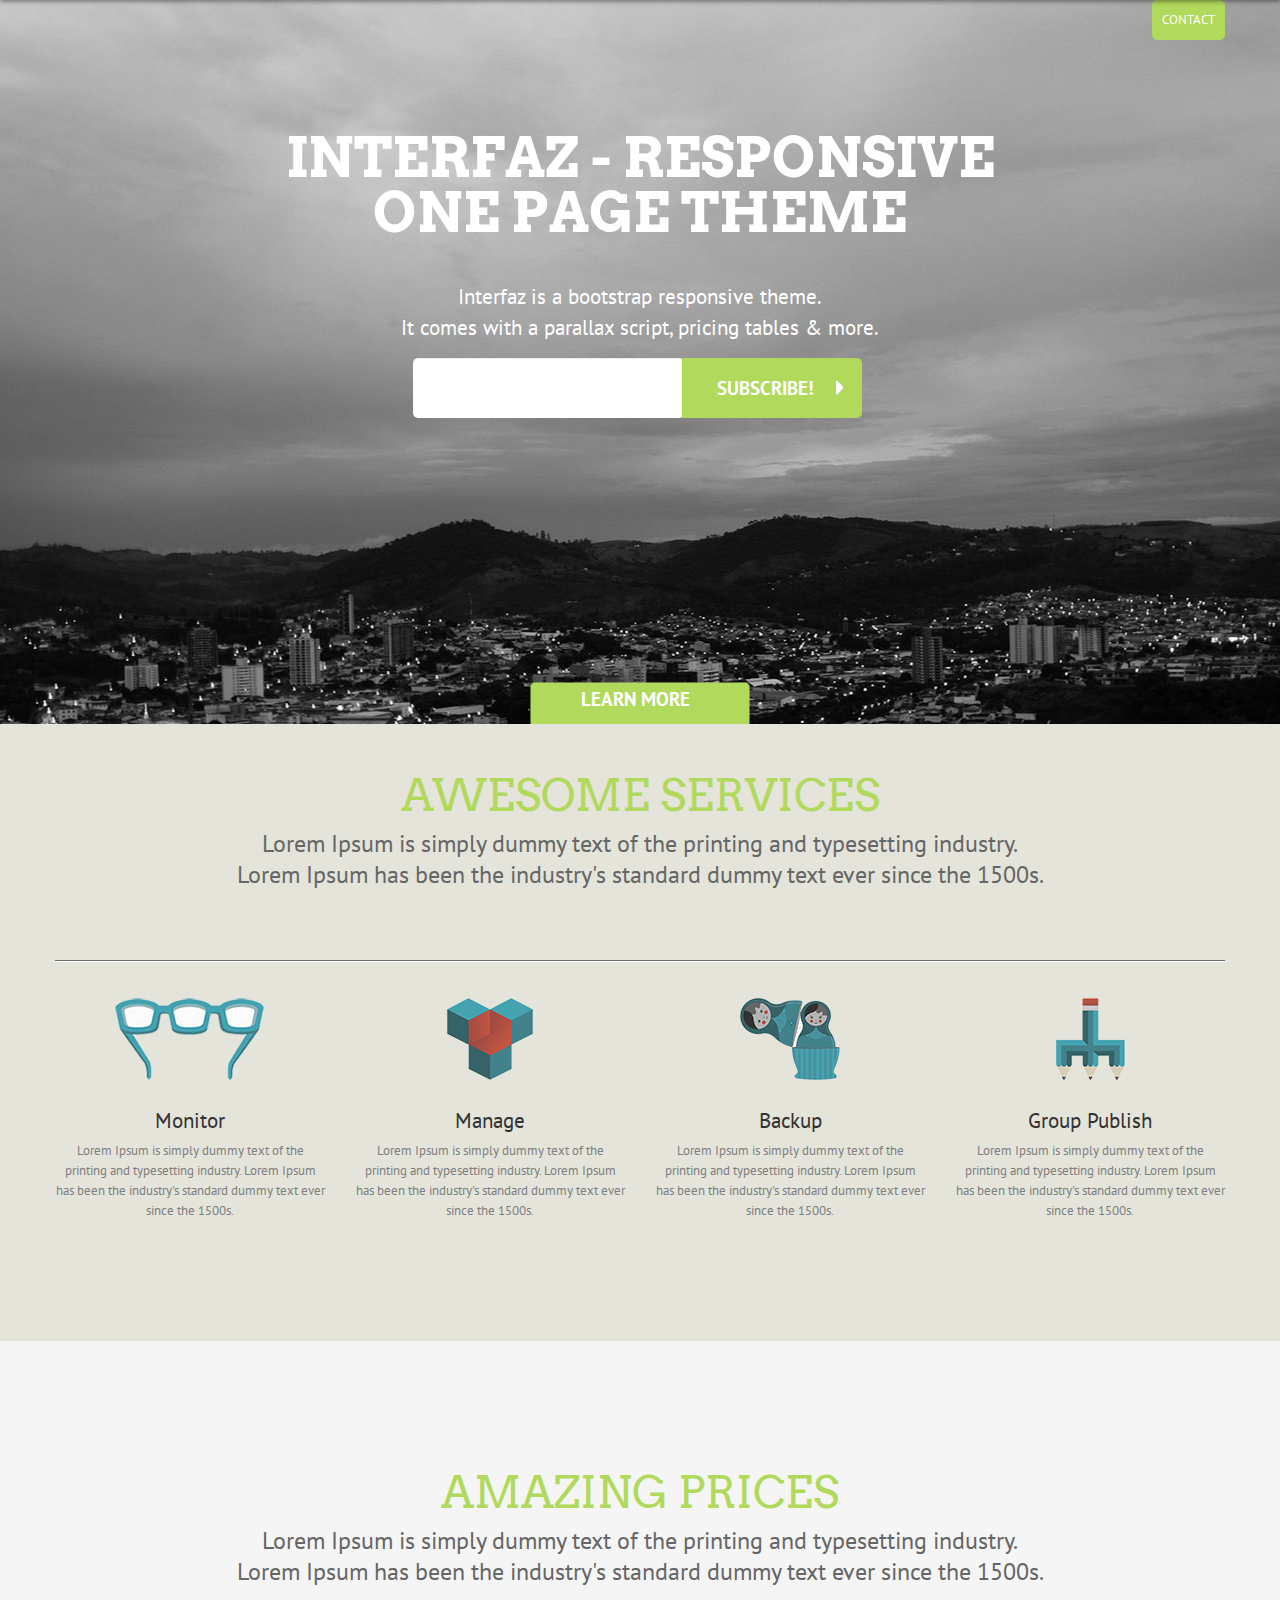
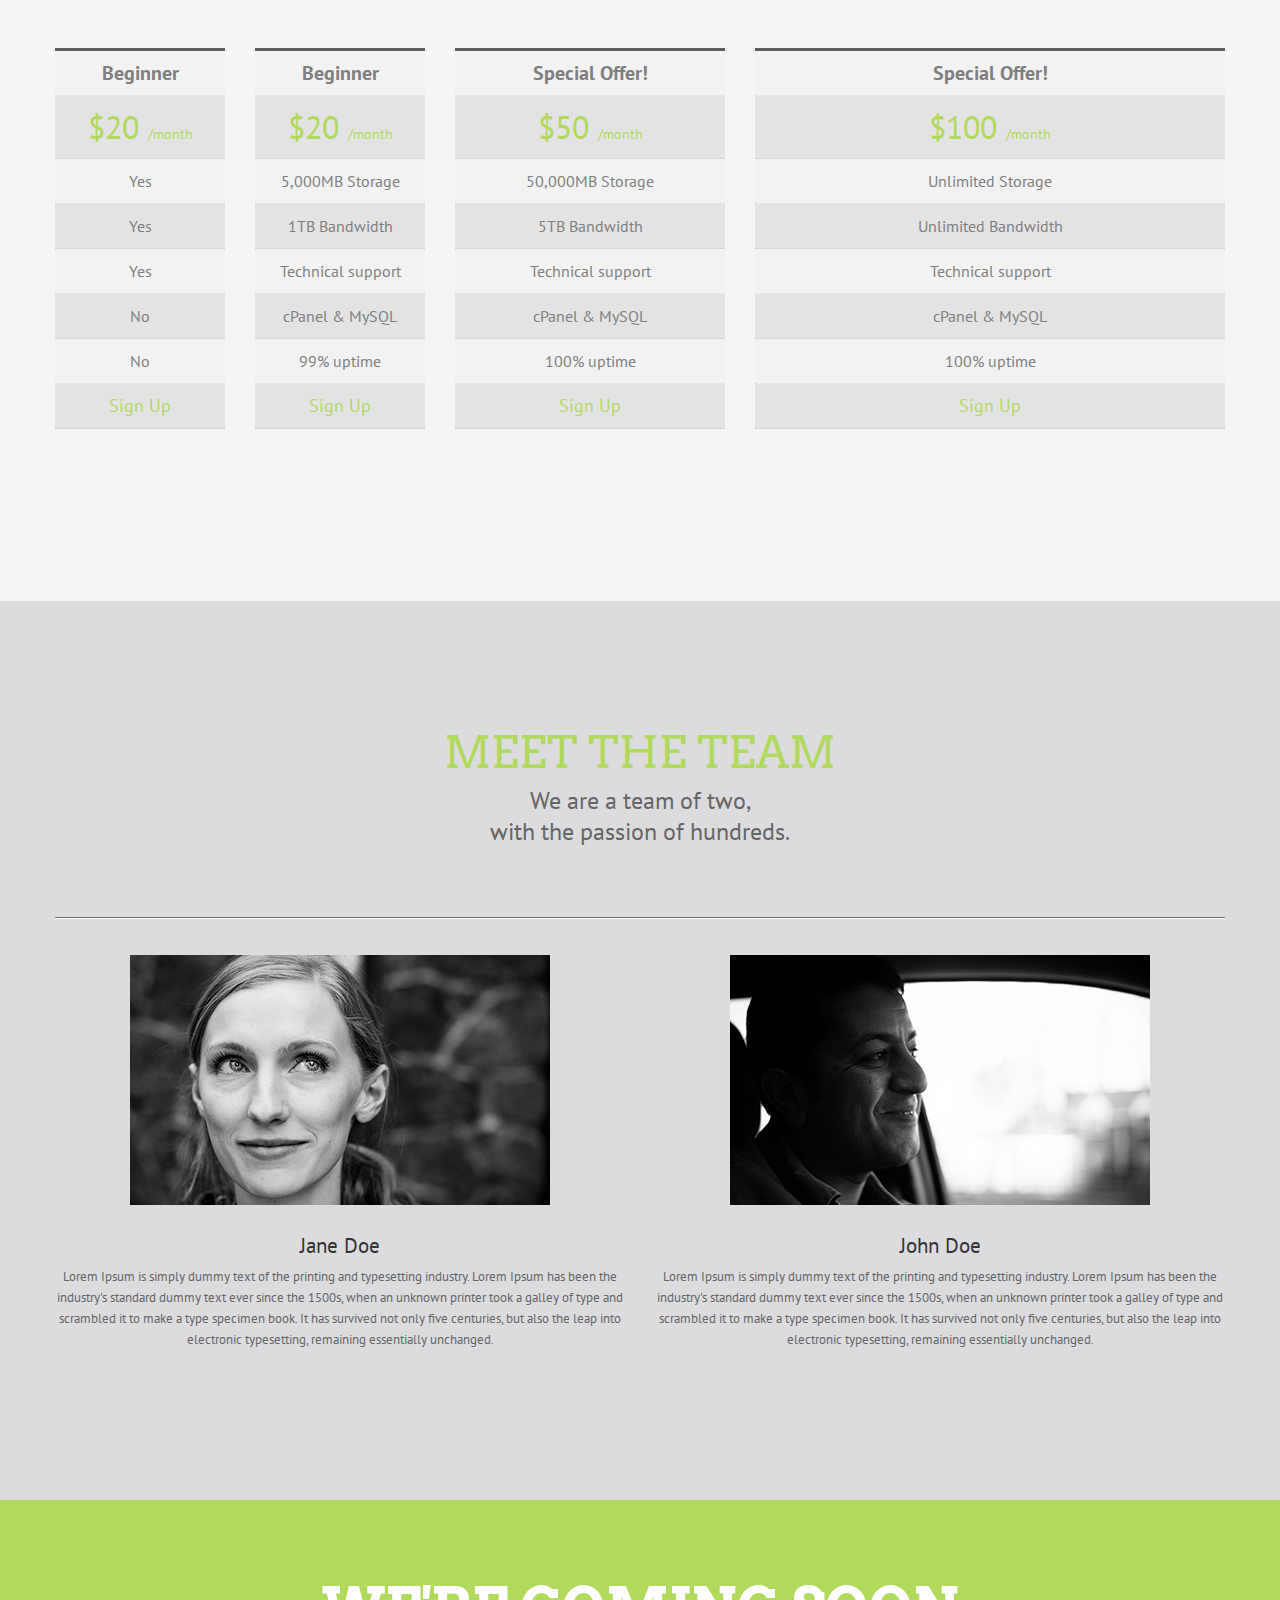
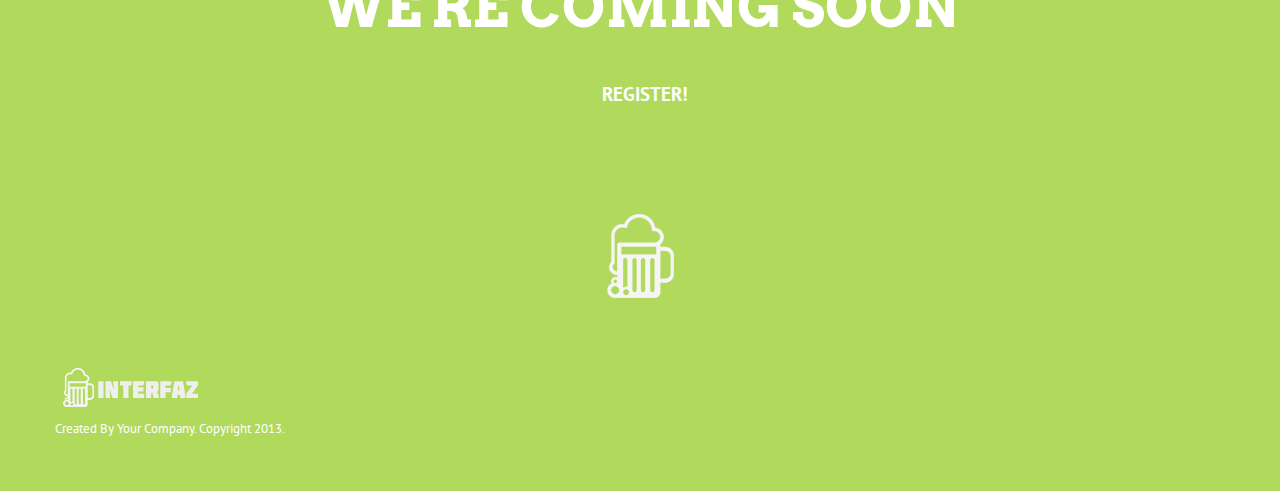
<file: public/interfaz-theme/index.html>
﻿<!DOCTYPE html>
<html xmlns="http://www.w3.org/1999/xhtml">

<head>
<meta http-equiv="Content-Type" content="text/html; charset=UTF-8">
<title>INTERFAZ - Responsive One Page Theme</title>
<meta name="viewport" content="width=device-width, initial-scale=1.0">

<!-- CSS
================================================== -->
<link rel="stylesheet" href="css/bootstrap.css">
<link rel="stylesheet" href="css/bootstrap-responsive.css">
<link rel="stylesheet" href="css/style.css">

<link href="http://fonts.googleapis.com/css?family=Arvo" rel="stylesheet" type="text/css">
<link href="http://fonts.googleapis.com/css?family=PT+Sans" rel="stylesheet" type="text/css">

<!--[if lt IE 9]>
	<link rel="stylesheet" type="text/css" href="css/ie8.css">
<![endif]-->
<!--[if lt IE 8>
	<link rel="stylesheet" type="text/css" href="css/ie7.css">
<![endif]-->

<!-- Favicons
================================================== -->
<link rel="shortcut icon" href="images/favicon.ico">
<link rel="apple-touch-icon" href="images/apple-touch-icon.png">
<link rel="apple-touch-icon" sizes="72x72" href="images/apple-touch-icon-72x72.png">
<link rel="apple-touch-icon" sizes="114x114" href="images/apple-touch-icon-114x114.png">


<!-- JS
================================================== -->
<script type="text/javascript" src="js/jquery.js"></script>
<script type="text/javascript" src="js/jquery.easing.1.3.js"></script>
<script type="text/javascript" src="js/jquery.validate.js"></script> <!-- (form validation) -->
<script type="text/javascript" src="js/jquery.watermark.min.js"></script> <!-- (form filler) -->
<script type="text/javascript" src="js/waypoints.min.js"></script> <!-- (sticky top menu) -->
<script type="text/javascript" src="js/jquery.parallax-1.1.3.js"></script>
<script type="text/javascript" src="js/theme.js"></script>
</head>

<body>
<!-- TOP MENU
================================================== -->
<div class="lock-header hidden-phone">
	<div class="container">
		<div class="row">
			<div class="span4 offset2">
				<h4>We're working in our site. <span>Socialize:</span></h4>
			</div>
			<div class="span4">
			<a href="#"><img src="images/Facebook.png" alt="HOME"></a>
			<a href="#"><img src="images/Pinterest.png" alt="HOME"></a>
			<a href="#"><img src="images/Twitter.png" alt="HOME"></a>
			<a href="#"><img src="images/Feed.png" alt="HOME"></a>
			<a href="#"><img src="images/Share-This.png" alt="HOME"></a>
			</div>
		</div>
	</div>
</div>
<div class="page-wrapper">
	<div class="agency-wrap">
		<div class="container page-container home-container">
			<div class="row">
				<div class="span12">
					<div class="top-nav">
						<ul class="nav hidden-phone">
							<li>
								<a href="#contact" class="contact-link">CONTACT</a>
							</li>
						</ul>

					</div>
<!-- TOP PAGE DISPLAY
================================================== -->
					<div class="header-main hidden-phone">
						<h1>INTERFAZ - RESPONSIVE<br> ONE PAGE THEME</h1>
						<br class="hidden-phone">
						<h4>Interfaz is a bootstrap responsive theme.</h4>
						<h4>It comes with a parallax script, pricing tables & more.</h4>
						<form action="#" method="post" id="subForm" class="theme-form sign-up-form">
							<input type="email" name="email" id="email" class="email required" value="" title="">
							<input type="submit" value="SUBSCRIBE!">
						</form>
					</div>
					
					<div class="header-main-phone visible-phone">
						<h1>INTERFAZ - RESPONSIVE<br> ONE PAGE THEME</h1>
						<h4>Get early access, add your email address.</h4>
						<form action="#" method="post" id="subForm" class="theme-form sign-up-form">
							<input type="email" name="email" id="email" class="email required" value="" title="Your email address">
							<input type="submit" value="SUBSCRIBE!">
						</form>
					</div>
				</div>
			</div>
		</div>
	</div>
	<a href="#feature-set" class="down-tab hidden-phone" name="feature-set">
		LEARN MORE <i class="arrow arrow-down">&nbsp;</i>
	</a>
	<div class="full-width-features feature-1">
		<div class="container">
			<div class="row">
			
<!-- SERVICES SECTION
================================================== -->
				<div class="span12">
					<h1>AWESOME SERVICES</h1>
					<h2>Lorem Ipsum is simply dummy text of the printing and typesetting industry. <br class="hidden-phone"> Lorem Ipsum has been the industry's standard dummy text ever since the 1500s.</h2>
				</div>
			</div>
			<div class="row">
				<div class="span12">
					<hr>
					<br>
				</div>
				<div class="span3">
					<img src="images/feature01.png" alt="">
					<h3>Monitor</h3>
					<p>
						Lorem Ipsum is simply dummy text of the printing and typesetting industry. Lorem Ipsum has been the industry's standard dummy text ever since the 1500s.
					</p>
				</div>
				<div class="span3">
					<img src="images/feature02.png" alt="">
					<h3>Manage</h3>
					<p>
						Lorem Ipsum is simply dummy text of the printing and typesetting industry. Lorem Ipsum has been the industry's standard dummy text ever since the 1500s.
					</p>
				</div>
				<div class="span3">
					<img src="images/feature03.png" alt="">
					<h3>Backup</h3>
					<p>
						Lorem Ipsum is simply dummy text of the printing and typesetting industry. Lorem Ipsum has been the industry's standard dummy text ever since the 1500s.
					</p>
				</div>
				<div class="span3">
					<img src="images/feature04.png" alt="">
					<h3>Group Publish</h3>
					<p>
						Lorem Ipsum is simply dummy text of the printing and typesetting industry. Lorem Ipsum has been the industry's standard dummy text ever since the 1500s.						
					</p>
				</div>
			</div>
		</div>
	</div>
	<div class="full-width-features feature-2">
		<div class="container">
			<div class="row">

<!-- PRICES TABLE
================================================== -->
				<div class="span12">
					<h1>AMAZING PRICES</h1>
					<h2>Lorem Ipsum is simply dummy text of the printing and typesetting industry. <Br class="hidden-phone"> Lorem Ipsum has been the industry's standard dummy text ever since the 1500s.</h2>
				</div>
			</div>
			<div class="row">
				<div class="span12">
				</div>
				<div class="span12">
            <div class="pricing-table-wrapper">
                <div class="pricing-table row-fluid">
                    <ul class="pricing-column span2">
                        <li class="pricing-title">Beginner</li>
                        
                        <li class="pricing-price">$20 <span>/month</span>
                        </li>
                        
                        <li>Yes</li>
                        <li>Yes</li>
                        <li>Yes</li>
                        <li>No</li>
                        <li>No</li>
                        
                        <li class="pricing-button">
                            <a class="button" href="#">Sign Up</a>
                        </li>
                    </ul>
                    
                    <ul class="pricing-column span2">
                        <li class="pricing-title">Beginner</li>
                        
                        <li class="pricing-price">$20 <span>/month</span>
                        </li>
                        
                        <li>5,000MB Storage</li>
                        <li>1TB Bandwidth</li>
                        <li>Technical support</li>
                        <li>cPanel &amp; MySQL</li>
                        <li>99% uptime</li>
                        
                        <li class="pricing-button">
                            <a class="button" href="#">Sign Up</a>
                        </li>
                    </ul>
                    
                    <ul class="pricing-column span3">
                        <li class="pricing-title">Special Offer!</li>
                        
                        <li class="pricing-price">$50 <span>/month</span>
                        </li>
                        
                        <li>50,000MB Storage</li>
                        <li>5TB Bandwidth</li>
                        <li>Technical support</li>
                        <li>cPanel &amp; MySQL</li>
                        <li>100% uptime</li>
                        
                        <li class="pricing-button">
                            <a class="button" href="#">Sign Up</a>
                        </li>
                    </ul>
                    
                    <ul class="pricing-column span5">
                        <li class="pricing-title">Special Offer!</li>
                        
                        <li class="pricing-price">$100 <span>/month</span>
                        </li>
                        
                        <li>Unlimited Storage</li>
                        <li>Unlimited Bandwidth</li>
                        <li>Technical support</li>
                        <li>cPanel &amp; MySQL</li>
                        <li>100% uptime</li>
                        
                        <li class="pricing-button">
                            <a class="button" href="#">Sign Up</a>
                        </li>
                    </ul>
                </div>
            </div>				</div>
			</div>
		</div>
	</div>
	<div class="full-width-features feature-3">
		<div class="container">
			<div class="row">

<!-- TEAM SECTION
================================================== -->
				<div class="span12">
					<h1>MEET THE TEAM</h1>
					<h2>We are a team of two,<br>with the passion of hundreds.</h2>
				</div>
			</div>
			<div class="row">
				<div class="span12">
					<hr>
					<br>
				</div>
				<div class="span6">
					<img src="images/team01.jpg" alt="">
					<h3>Jane Doe</h3>
					<p>
					Lorem Ipsum is simply dummy text of the printing and typesetting industry. Lorem Ipsum has been the industry's standard dummy text ever since the 1500s, when an unknown printer took a galley of type and scrambled it to make a type specimen book. It has survived not only five centuries, but also the leap into electronic typesetting, remaining essentially unchanged.					
					</p>
				</div>
				<div class="span6">
					<img src="images/team02.jpg" alt="">
					<h3>John Doe</h3>
					<p>
					Lorem Ipsum is simply dummy text of the printing and typesetting industry. Lorem Ipsum has been the industry's standard dummy text ever since the 1500s, when an unknown printer took a galley of type and scrambled it to make a type specimen book. It has survived not only five centuries, but also the leap into electronic typesetting, remaining essentially unchanged.
					</p>
				</div>
			</div>
		</div>
	</div>

<!-- BOTTOM SECTION
================================================== -->
	<div class="container call-to-action">
		<h1>WE'RE <br class="visible-phone"> COMING <br class="visible-phone"> SOON</h1>
		<a href="#top" class="scroll-top">REGISTER!</a>
	</div>
	<div class="end_page">
		<img src="images/beer.png" alt="logo">
	</div>

<!-- CONTACT FORM & MAP
================================================== -->
<div class="footer" name="contact">
	<div class="container contact-form">
		<div class="row">
			<div class="span12">
			<br>
			<br>
			<h3>Contact Us</h3>
           	<div class="map"><iframe width="100%" height="250" frameborder="0" scrolling="no" marginheight="0" marginwidth="0" src="https://maps.google.com/maps?ie=UTF8&amp;q=las+tablas,+madrid&amp;fb=1&amp;hq=las+tablas,&amp;hnear=0xd42287d383766c9:0xad469cc0ed50997d,Madrid,+Espa%C3%B1a&amp;cid=0,0,15011046097507982567&amp;t=m&amp;iwloc=A&amp;ll=40.421889,-3.713523&amp;spn=0.006295,0.006295&amp;output=embed"></iframe></div>
			<br>
			</div>
			<form action="" method="post" class="theme-form">
				<div class="span3">
					<input type="text" name="namefield"  title="Name" class="required" id="name-field">
				</div>	
				<div class="span3">
					<input type="email" name="emailfield" title="Email" class="email required" id="email-field">
				</div>
				<div class="span3">
					<input type="text" name="phonefield" title="Phone" id="phone-field">
				</div>
				<div class="span3">
					<input type="text" name="companyfield" title="Company" id="company-field">
				</div>
				<div class="span12  comments-textarea">
					<textarea name="commentsfield" title="" id="comments-field"></textarea>
				</div>
				<div class="span4 offset4">
					<input type="hidden" name="say" value="hello">
					<input type="submit" value="SUBMIT!">
				</div>
			</form>
		</div>
	</div>
	<div class="container">
		<div class="copyright">
			<a href="index.html" class="logo">
				<img src="images/logo-footer.png" alt="logo">
			</a>
			<p>
				Created By <a href="#">Your Company</a>. Copyright 2013.<br>
			</p>
		</div>
	</div>
</div>
</div>
</body>

</html>
</file>
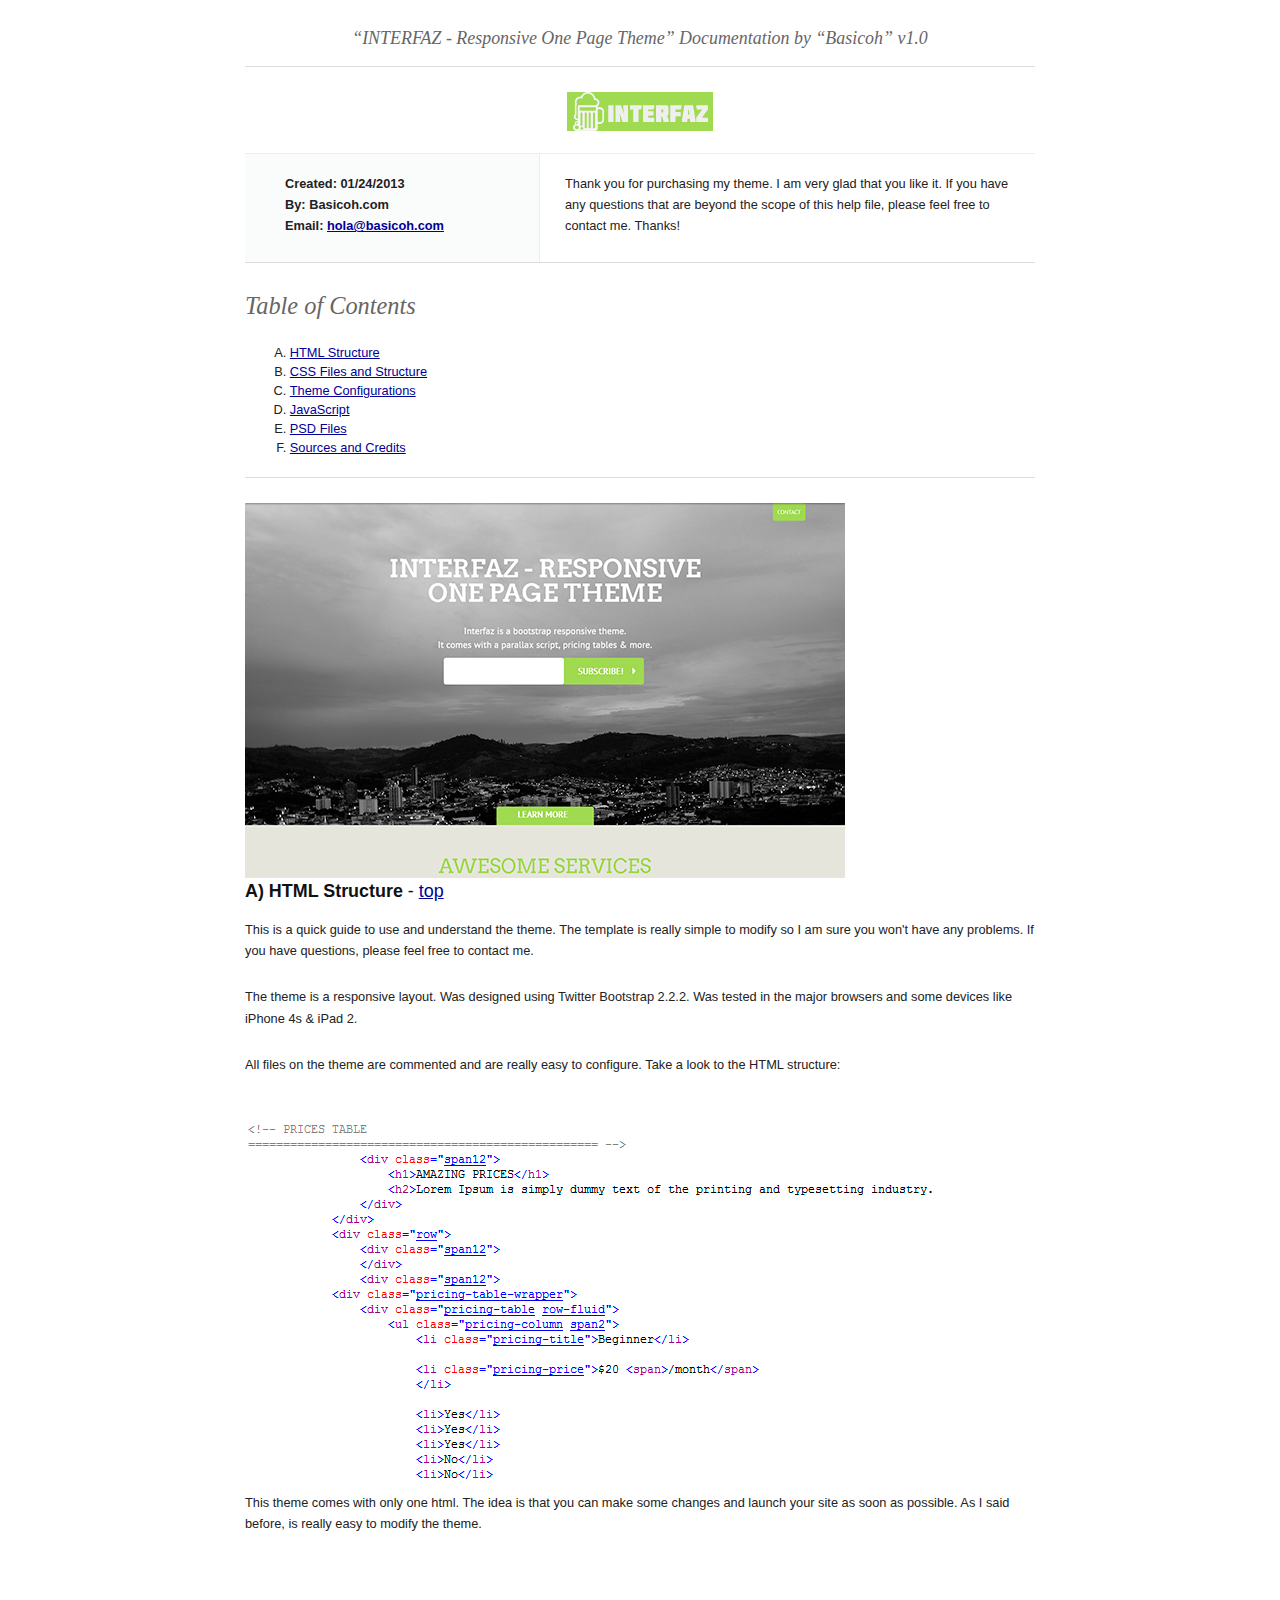
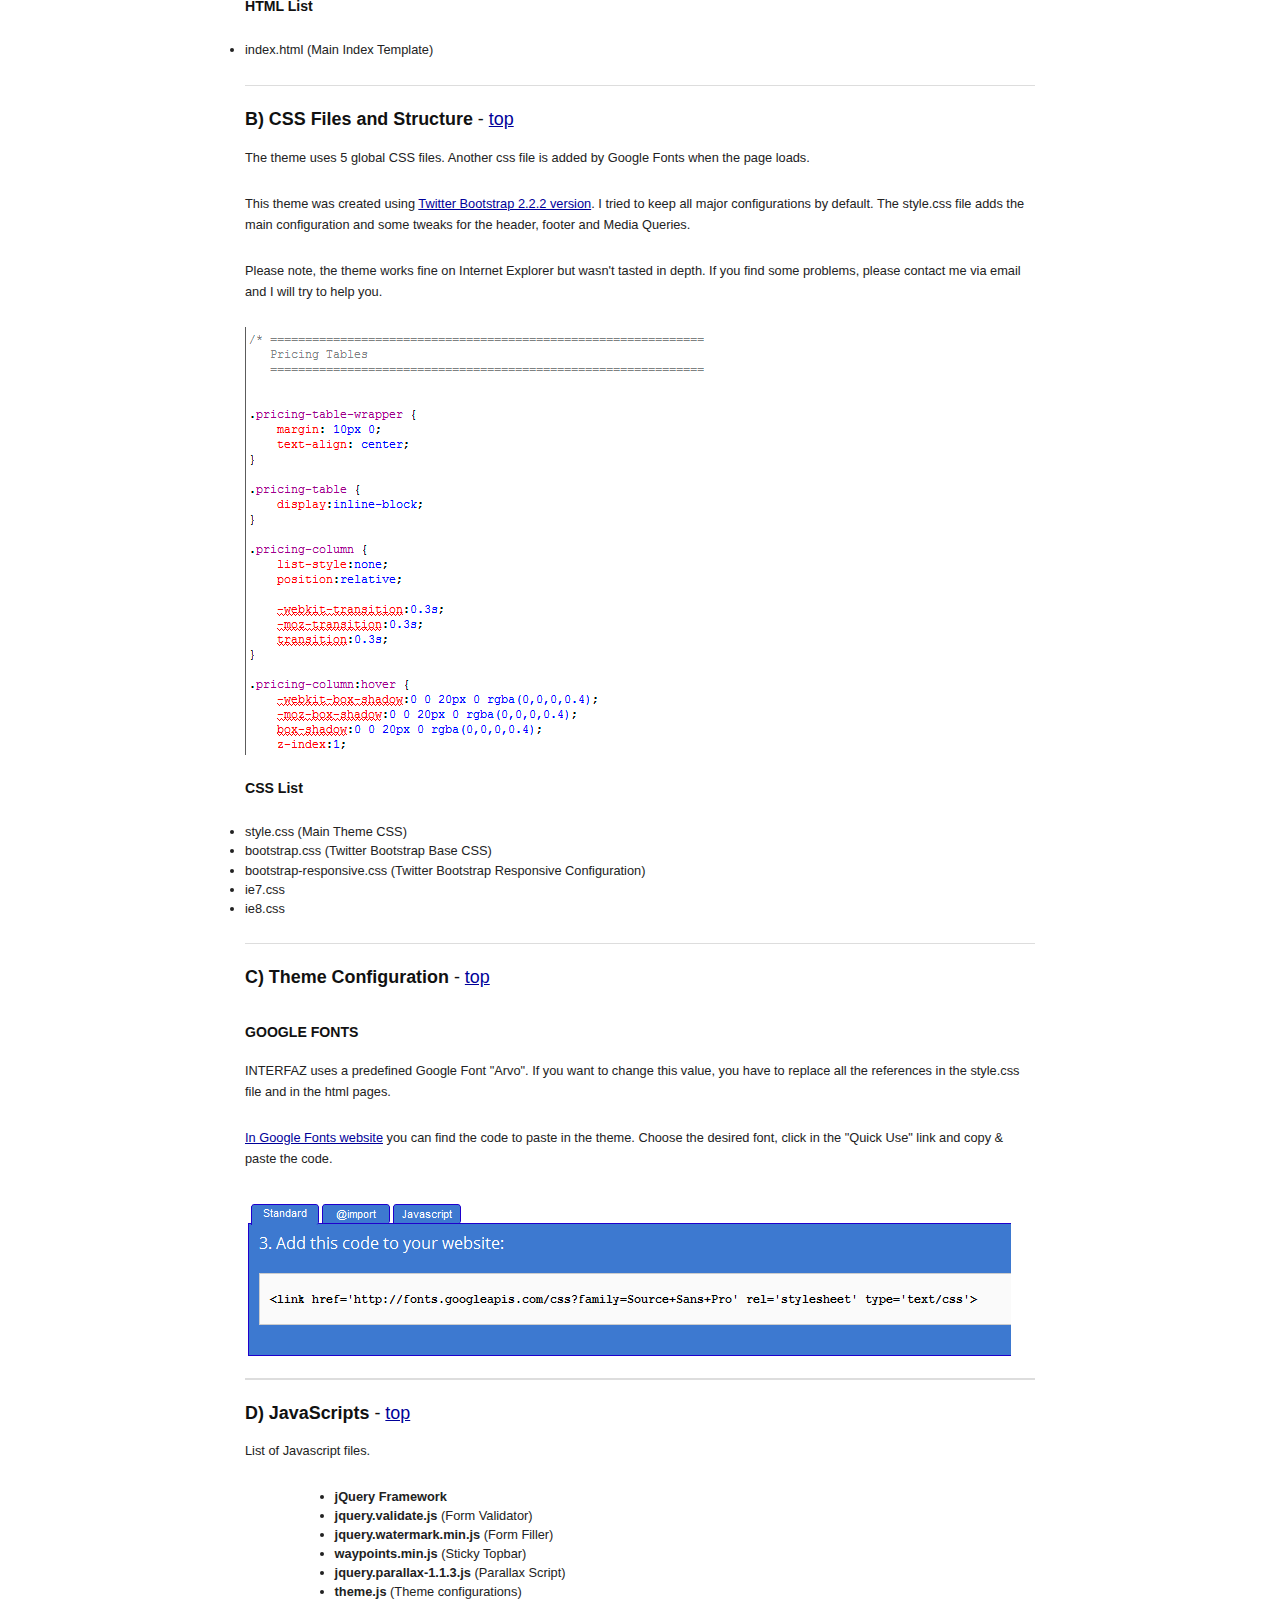
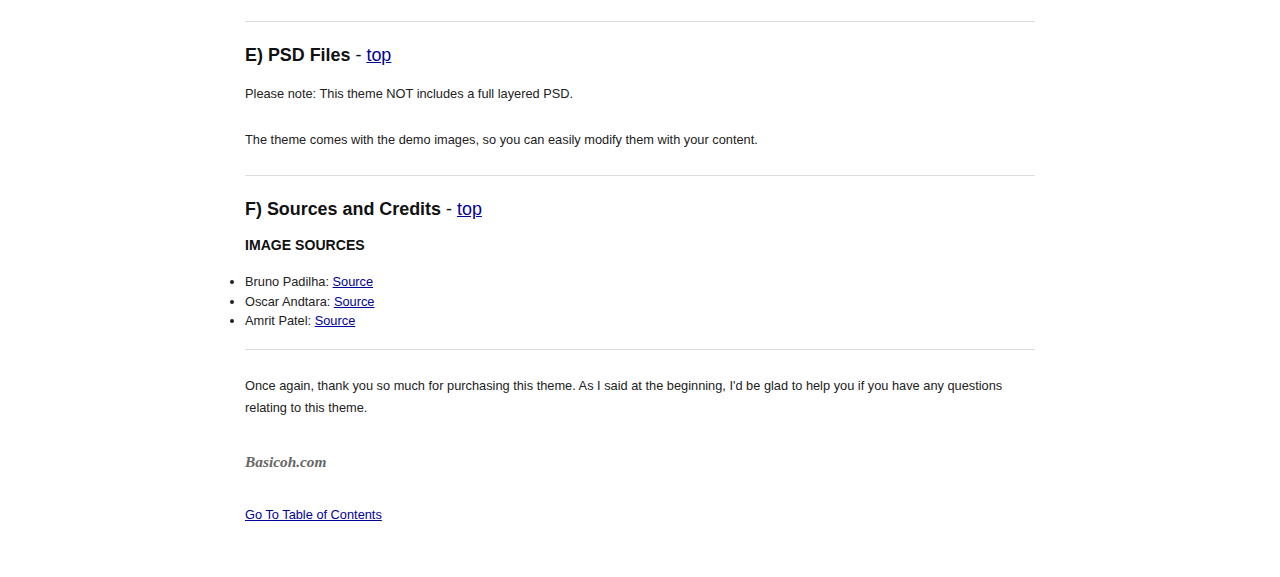
<file: public/interfaz-theme/Documentation/index.html>
<!DOCTYPE HTML PUBLIC "-//W3C//DTD HTML 4.01//EN" "http://www.w3.org/TR/html4/strict.dtd">
<head lang="en">
	<meta http-equiv="content-type" content="text/html;charset=utf-8">
	<title>INTERFAZ Theme Documentation</title>
	<!-- Framework CSS -->
	<link rel="stylesheet" href="assets/blueprint-css/screen.css" type="text/css" media="screen, projection">
	<link rel="stylesheet" href="assets/blueprint-css/print.css" type="text/css" media="print">
	<!--[if lt IE 8]><link rel="stylesheet" href="assets/blueprint-css/ie.css" type="text/css" media="screen, projection"><![endif]-->
	<link rel="stylesheet" href="assets/blueprint-css/plugins/fancy-type/screen.css" type="text/css" media="screen, projection">
	<style type="text/css" media="screen">
		p, table, hr, .box { margin-bottom:25px; }
		.box p { margin-bottom:10px; }
	</style>
</head>


<body>
	<div class="container">
	
		<h3 class="center alt">&ldquo;INTERFAZ - Responsive One Page Theme&rdquo; Documentation by &ldquo;Basicoh&rdquo; v1.0</h3>
		
		<hr>
		
		<h1 class="center"><img src="assets/images/logo.png" alt="Wonder Theme" ></h1>
		
		<div class="borderTop">
			<div class="span-6 colborder info prepend-1">
				<p class="prepend-top">
					<strong>
					Created: 01/24/2013<br>
					By: Basicoh.com<br>
					Email: <a href="mailto:hola@basicoh.com">hola@basicoh.com</a>
					</strong>
				</p>
			</div><!-- end div .span-6 -->		
	
			<div class="span-12 last">
				<p class="prepend-top append-0">Thank you for purchasing my theme. I am very glad that you like it. If you have any questions that are beyond the scope of this help file, please feel free to contact me. Thanks!</p>
			</div>
		</div><!-- end div .borderTop -->
		
		<hr>
		
		<h2 id="toc" class="alt">Table of Contents</h2>
		<ol class="alpha">
			<li><a href="#htmlStructure">HTML Structure</a></li>
			<li><a href="#cssFiles">CSS Files and Structure</a></li>
			<li><a href="#themeconf">Theme Configurations</a></li>
			<li><a href="#javascript">JavaScript</a></li>
			<li><a href="#psdFiles">PSD Files</a></li>
			<li><a href="#credits">Sources and Credits</a></li>
			
			
		</ol>
		
		<hr>
		
		<img src="assets/images/site.png" alt="Site" >
		
		<h3 id="htmlStructure"><strong>A) HTML Structure</strong> - <a href="#toc">top</a></h3>
		<p>This is a quick guide to use and understand the theme. The template is really simple to modify so I am sure you won't have any problems. If you have questions, please feel free to contact me.</p>
		<p>The theme is a responsive layout. Was designed using Twitter Bootstrap 2.2.2. Was tested in the major browsers and some devices like iPhone 4s & iPad 2.</p> 
		<p>All files on the theme are commented and are really easy to configure. Take a look to the HTML structure:</p>
		<br />
				<img src="assets/images/htmlstructure.png" alt="HTML Structure" >
		<br />
		<p>This theme comes with only one html. The idea is that you can make some changes and launch your site as soon as possible. As I said before, is really easy to modify the theme.</p>
		<br />
		<br />
		<h4><strong>HTML List</strong></h4>
		<p>
			<li>index.html (Main Index Template)</li>

		</p>


		<hr>

		<h3 id="cssFiles"><strong>B) CSS Files and Structure</strong> - <a href="#toc">top</a></h3>

		<p>The theme uses 5 global CSS files. Another css file is added by Google Fonts when the page loads. </p> 
		<p>This theme was created using <a href="http://twitter.github.com/bootstrap/http://twitter.github.com/bootstrap/">Twitter Bootstrap 2.2.2 version</a>. I tried to keep all major configurations by default. The style.css file adds the main configuration and some tweaks for the header, footer and Media Queries.</p> 
		<p>Please note, the theme works fine on Internet Explorer but wasn't tasted in depth. If you find some problems, please contact me via email and I will try to help you.</p>
		<img src="assets/images/cssstructure.png" alt="CSS Structure" />
		<br />
		<br />
		

	<h4><strong>CSS List</strong></h4>
		<p>
			<li>style.css (Main Theme CSS)</li>
			<li>bootstrap.css (Twitter Bootstrap Base CSS)</li>
			<li>bootstrap-responsive.css (Twitter Bootstrap Responsive Configuration)</li>
			<li>ie7.css</li>
			<li>ie8.css</li>

		</p>


		<hr>
		
		<h3 id="themeconf"><strong>C) Theme Configuration</strong> - <a href="#toc">top</a></h3>
		
		<br />
		<h4><strong>GOOGLE FONTS</strong></h4>
		<p>INTERFAZ uses a predefined Google Font "Arvo". If you want to change this value, you have to replace all the references in the style.css file and in the html pages.</p>
		<p><a href="http://www.google.com/webfonts/">In Google Fonts website</a> you can find the code to paste in the theme. Choose the desired font, click in the "Quick Use" link and copy & paste the code.</p> 
		<img src="assets/images/googlefonts.png" alt="Google Fonts Code" />
		<br />

		<hr>
		<h3 id="javascript"><strong>D) JavaScripts</strong> - <a href="#toc">top</a></h3>

		<p>List of Javascript files.</p>
		
		<ol>
	<ul>
		<li><b>jQuery Framework</b></li>
		<li><b>jquery.validate.js</b> (Form Validator)</li>
		<li><b>jquery.watermark.min.js</b> (Form Filler)</li>
		<li><b>waypoints.min.js</b> (Sticky Topbar)</li>
		<li><b>jquery.parallax-1.1.3.js</b> (Parallax Script)</li>
		<li><b>theme.js</b> (Theme configurations)</li>
	</ul>
		</ol>
		
	
		<hr>
		
		<h3 id="psdFiles"><strong>E) PSD Files</strong> - <a href="#toc">top</a></h3>
		
		<p>Please note: This theme NOT includes a full layered PSD.</p>
		<p>The theme comes with the demo images, so you can easily modify them with your content.</p>
		
		<hr>
		
		<h3 id="credits"><strong>F) Sources and Credits</strong> - <a href="#toc">top</a></h3>
		
		
		<h4><strong>IMAGE SOURCES</strong></h4>
		<li>Bruno Padilha: <a href="http://www.flickr.com/photos/bruno_padilha/8395143362/sizes/o/in/photostream/">Source</a></li>
		<li>Oscar Andtara: <a href="http://www.flickr.com/photos/rethwill/8407455110/sizes/c/in/photostream/">Source</a></li>
		<li>Amrit Patel: <a href="http://www.flickr.com/photos/50424679@N00/8398212197/sizes/c/in/photostream/">Source</a></li>

		<br>	
	
		<hr>
		
		<p>Once again, thank you so much for purchasing this theme. As I said at the beginning, I'd be glad to help you if you have any questions relating to this theme.</p> 
		
		<p class="append-bottom alt large"><strong>Basicoh.com</strong></p>
		<p><a href="#toc">Go To Table of Contents</a></p>
		
		<hr class="space">
	</div><!-- end div .container -->
</body>
</html>
</file>
<file: public/interfaz-theme/css/style.css>
﻿/*
 * INTERFAZ - Responsive One Page Theme
 *
 * Copyright 2013 
 * Licensed under the Apache License v2.0
 * http://www.apache.org/licenses/LICENSE-2.0
 * URL: http://www.basicoh.com
 * Designed and built based on Twitter Bootstrap.
*/

html, body, div, span, h1, h2, h3, h4, h5, h6, p {
	font-size: 100%;
	font: inherit;
	padding: 0;
	border: 0;
	margin: 0;
	vertical-align: baseline
}

body {
	line-height: 1
}

ol, ul {
	list-style: none
}

body {
	background: url(../images/home-bg.jpg) no-repeat top center #b1d95c;
	font-family: 'PT Sans', Helvetica, Arial, sans-serif;
	color: #7f7f7f;
	background-attachment: fixed;
}

body a {
	color: #b1d95c;
	text-decoration: none;
}

body a:hover {
	color: #a4c956;
	-webkit-transition: color 200ms linear;
	-moz-transition: color 200ms linear;
	-o-transition: color 200ms linear;
	-ms-transition: color 200ms linear;
	transition: color 200ms linear;
}

::selection {
	background: #a4c956; /* Safari */
	color: #fff;
}

::-moz-selection {
	background: #a4c956; /* Firefox */
	color: #fff;
}

.page-container {
	margin: 50px auto 0px;
}

.home-container {
	height: 680px;
}

.lock-header {
	position: fixed;
	top: -70px;
	left: 0px;
	right: 0px;
	padding: 15px 0px;
	height: 40px;
	background: #b1d95c;
	z-index: 1000;
	text-align: center;
	color: #fff;
	font-family: "Arvo", Helvetica, Arial;
	font-weight: 300;
	-moz-box-shadow: 0px 1px 5px rgba(0, 0, 0, 0.5);
	-webkit-box-shadow: 0px 1px 5px rgba(0, 0, 0, 0.5);
	box-shadow: 0px 1px 5px rgba(0, 0, 0, 0.5);
}

.lock-header h4 {
	font-size: 19px;
	text-align: right;
	position: relative;
	top: 8px;
}

.lock-header .container {
	margin: 0px auto;
}

.lock-header .span4 {
	text-align: left;
}

.agency-wrap {
	position: relative;
}

.page-wrapper {
	position: relative;
	z-index: 100;
}

/* nav */

.top-nav .nav {
	list-style: none;
	margin: 0px;
	padding: 0px;
	float: right;
}

.top-nav .nav li {
	float: left;
	margin-left: 15px;
	position: relative;
}

.top-nav .nav .sub-nav {
	position: absolute;
	top: 30px;
	left: 0px;
	margin: 0px;
	padding: 0px;
	z-index: 100;
	display: none;
}

.top-nav .nav li.hovering .sub-nav {
	display: inline;
}

.top-nav .nav li.hovering a {
}

.top-nav .nav .has-sub-nav {
	width: 120px;
}

.top-nav .nav .sub-nav li {
	float: none;
	margin-left: 0px;
	width: 120px;
}

.top-nav .nav .sub-nav li a {
	-webkit-border-radius: 0px;
	-moz-border-radius: 0px;
	border-radius: 0px;
	color: #fff;
}

.top-nav .nav .sub-nav li.drop-down-bottom {
	background: #b1d95c;
	height: 5px;
	display: block;
	-webkit-border-bottom-right-radius: 5px;
	-webkit-border-bottom-left-radius: 5px;
	-moz-border-radius-bottomright: 5px;
	-moz-border-radius-bottomleft: 5px;
	border-bottom-right-radius: 5px;
	border-bottom-left-radius: 5px;
}

.top-nav .nav li a {
	background: #b1d95c;
	-webkit-border-radius: 5px;
	-moz-border-radius: 5px;
	border-radius: 5px;
	color: #fff;
	text-decoration: none;
	padding: 10px 10px;
	display: block;
	font-size: 13px;

}

.top-nav .nav li a:hover {
	background: #a4c956;
	-webkit-transition: background-color 200ms linear;
	-moz-transition: background-color 200ms linear;
	-o-transition: background-color 200ms linear;
	-ms-transition: background-color 200ms linear;
	transition: background-color 200ms linear;
}

.header-main {
	clear: left;
	margin-top: 130px;
	padding-bottom: 23px;
	text-align: center;
}

.header-main h1, .call-to-action h1, .uh-oh h1, .header-main-phone h1 {
	font-family: "Arvo", Helvetica, Arial, sans-serif;
	font-weight: 900;
	color: #fff;
	font-size: 55px;
	margin-bottom: 20px;
}

.header-main h4, .header-main-phone h4 {
	font-family: "PT Sans", Helvetica, Arial, sans-serif;
	font-weight: 400;
	color: #fff;
	font-size: 21px;
	margin-bottom: 0px;
	padding-top: 10px;
}

.header-main p, .header-main-phone p {
	color: #fff;
	font-size: 17px;
	margin-top: 40px;
	line-height: 23px;
	margin-bottom: 20px;
}

.header-main-phone {
	text-align: center;
}

/* theme form */
label.error {
	margin-top: 10px;
	display: block;
}

textarea, input {
	outline: none;
}

.sign-up-form {
	margin-top: 20px;
	margin-bottom: 120px;
	position: relative;
}

.sign-up-form label.error {
	position: absolute;
	left: 50%;
	width: 180px;
	text-align: center;
	color: #fff;
	top: 43px;
}

.sign-up-form .watermark {
	left: 10px;
}

.theme-form input[type=email], .theme-form input[type=text], #commentform textarea {
	background: #fff;
	border: none;
	-webkit-border-top-left-radius: 5px;
	-webkit-border-bottom-left-radius: 5px;
	-moz-border-radius-topleft: 5px;
	-moz-border-radius-bottomleft: 5px;
	border-top-left-radius: 5px;
	border-bottom-left-radius: 5px;
	padding: 20px 20px;
	height: 20px;
	width: 230px;
	color: #7f7f7f;
	font-size: 17px;
	vertical-align: bottom;
	margin: 0px;
	font-family: "PT Sans", Helvetica, Arial, sans-serif;
}

.theme-form-white input[type=text] {
	background: #fafafa;
	border: 1px solid #d4d4d4;
	-webkit-border-radius: 5px;
	-moz-border-radius: 5px;
	border-radius: 5px;
	padding: 10px 20px;
	margin-bottom: 30px;
	margin-top: 5px;
}

.sign-up-form-fixed input[type=email] {
	padding: 10px;
	background: #fff;
	width: 170px;
}

.sign-up-form-fixed label.error {
	display: none !important;
}

.sign-up-form-fixed input[type=submit] {
	background: #333;
	border: none;
	-webkit-border-top-right-radius: 5px;
	-webkit-border-bottom-right-radius: 5px;
	-moz-border-radius-topright: 5px;
	-moz-border-radius-bottomright: 5px;
	border-top-right-radius: 5px;
	border-bottom-right-radius: 5px;
	position: relative;
	left: -5px;
	height: 40px;
	width: 100px;
	font-size: 19px;
	margin: 0px;
	font-family: "PT Sans", sans-serif;
	font-weight: 700;
	color: #fff;
}

.sign-up-form-fixed .watermark_container .watermark {
	top: -11px !important;
}

.theme-form.sign-up-form input[type=submit] {
	background: url(../images/icon-arrow-right.png) no-repeat 154px 22px #b1d95c;
	border: none;
	-webkit-border-top-right-radius: 5px;
	-webkit-border-bottom-right-radius: 5px;
	-moz-border-radius-topright: 5px;
	-moz-border-radius-bottomright: 5px;
	border-top-right-radius: 5px;
	border-bottom-right-radius: 5px;
	position: relative;
	left: -5px;
	height: 60px;
	width: 180px;
	font-size: 19px;
	margin: 0px;
	font-family: "PT Sans", sans-serif;
	font-weight: 700;
	color: #fff;
	padding-right: 20px;
}

.theme-form input[type=submit]:hover {
	background: url(../images/icon-arrow-right.png) no-repeat 154px 22px #a4c956;
	-webkit-transition: background-color 200ms linear;
	-moz-transition: background-color 200ms linear;
	-o-transition: background-color 200ms linear;
	-ms-transition: background-color 200ms linear;
	transition: background-color 200ms linear;
	cursor: pointer;
}

.sign-up-form-fixed input[type=submit]:hover {
	background: #111;
}

.theme-form#commentform input[type=email], .theme-form#commentform input[type=text], #commentform textarea {
	background: #eee;
	margin-bottom: 10px;
	-webkit-border-radius: 5px;
	-moz-border-radius: 5px;
	border-radius: 5px;
}

#commentform textarea {
	height: 80px;
}

.watermark_container {
	display: inline !important;
}

.watermark_container .watermark {
	top: -22px !important;
}

#commentform .watermark_container .watermark {
	top: -52px !important;
}

#form-section-comment .watermark_container .watermark {
	top: -92px !important;
}

.comments-textarea .watermark_container .watermark {
	top: -62px !important;
}

.down-tab {
	width: 100%;
	display: block;
	background: url(../images/bg-tab.png) no-repeat center;
	height: 34px;
	color: #fff;
	font-family: "PT Sans", sans-serif;
	text-align: center;
	text-decoration: none;
	font-weight: 700;
	font-size: 19px;
	padding-top: 10px;
}

.down-tab i {
	position: relative;
	top: 2px;
}

.down-tab:hover {
	color: #fff !important;
}

/* features */
.full-width-features {
	text-align: center;
}

.full-width-features .next {
	margin: 50px 0px 70px;
}

.full-width-features {
	background: #fff;
	padding: 50px 0px;
}

.full-width-features.feature-1 {
	background: #e4e4da;
	padding-bottom: 120px;
}

.full-width-features.feature-2 {
	background: #f5f5f5;
	padding: 130px 0px 150px;
}

.full-width-features.feature-3 {
	background: #dcdcde;
	padding: 130px 0px 150px;
}

.full-width-features .container, .container {
	margin-top: 20px;
	margin: 0px auto;
}

.full-width-features h1, .theme-modal h3, h1 {
	font-family: "Arvo", sans-serif;
	font-weight: 200;
	color: #b1d95c;
	text-align: center;
	font-size: 44px;
	margin-top: 0px;
	margin-bottom: 80px;
}

.full-width-features h1 {
	margin-bottom: 10px;
}

.full-width-features h2 {
	color: #666;
	font-family: "PT Sans", sans-serif;
	font-weight: 200;
	font-size: 28px;
	margin-bottom: 15px;
}

.full-width-features h2 {
	font-size: 24px;
	line-height: 31px;
	margin-bottom: 50px;
}

.full-width-features h3 {
	color: #333;
	font-family: "PT Sans", sans-serif;
	font-weight: 300;
	font-size: 21px;
	margin-bottom: 10px;
	margin-top: 30px;
}

.full-width-features p {
	font-size: 13px;
	line-height: 20px;
}

.full-width-features .span6 p {
	font-size: 13px;
	color: #666;
	line-height: 21px;
}

.full-width-features .features-wrap {
	margin-bottom: 50px;
}

/* ==========================================================================
   Pricing Tables
   ========================================================================== */

.pricing-table-wrapper {
	margin: 10px 0;
	text-align: center;
}

.pricing-table {
	display: inline-block;
}

.pricing-column {
	list-style: none;
	position: relative;

	-webkit-transition: 0.3s;
	-moz-transition: 0.3s;
	transition: 0.3s;
}

.pricing-column:hover {
	-webkit-box-shadow: 0 0 20px 0 rgba(0, 0, 0, 0.4);
	-moz-box-shadow: 0 0 20px 0 rgba(0, 0, 0, 0.4);
	box-shadow: 0 0 20px 0 rgba(0, 0, 0, 0.4);
	z-index: 1;
}

.pricing-column:hover > .pricing-title {
	border-top: 3px solid rgba(177, 217, 92, 0.9);
}

.pricing-column:hover > .pricing-button {
	background-color: #d7d7d7;
}

.pricing-column li {
	white-space: nowrap;
	text-align: center;
	padding: 12px;
	background: rgba(0, 0, 0, 0.01);
	border-bottom: 1px dotted rgba(0, 0, 0, 0.1);
}

.pricing-column li:nth-child(even) {
	background: #e3e3e3;
}

.pricing-column li.pricing-title {
	font-weight: 600;
	border-top: 3px solid rgba(0, 0, 0, 0.6);
	font-size: 20px;
}

.pricing-column li.pricing-price {
	color: #b1d95c;
	font-size: 200%;
	line-height: 120%;
}

.pricing-column li.pricing-price span {
	font-size: 45%;
	line-height: 120%;
}

.pricing-column .pricing-button .button {
	margin: 0 !important;
	font-size: 18px;
}

/* call to action */

.call-to-action {
	margin: 0px auto;
	text-align: center;
	padding: 80px 0px;
}

.call-to-action h2 {
	background: none;
}

.call-to-action .scroll-top {
	background: #b1d95c;
	border: none;
	-webkit-border-radius: 5px;
	-moz-border-radius: 5px;
	border-radius: 5px;
	position: relative;
	right: -5px;
	width: 180px;
	font-size: 19px;
	margin: 0px;
	font-family: "PT Sans", sans-serif;
	font-weight: 700;
	color: #fff;
	padding: 20px 30px;
	display: block;
	margin: 30px auto 0px;
	text-decoration: none;
}

.call-to-action .scroll-top:hover {
	background: #a4c956;
	-webkit-transition: background-color 200ms linear;
	-moz-transition: background-color 200ms linear;
	-o-transition: background-color 200ms linear;
	-ms-transition: background-color 200ms linear;
	transition: background-color 200ms linear;
}

.call-to-action .scroll-top i {
	position: relative;
	top: 2px;
}

/* footer */
.contact-form {
	display: none;
}

.switch-page .contact-form {
	display: block;
}

.contact-form input[type=text], .contact-form input[type=email] {
	-webkit-border-radius: 5px;
	-moz-border-radius: 5px;
	border-radius: 5px;
	padding: 10px 0px;
	width: 230px;
	border: none;
	padding: 10px 20px;
}

.contact-form textarea {
	width: 1130px;
	height: 70px;
	-webkit-border-radius: 5px;
	-moz-border-radius: 5px;
	border-radius: 5px;
	border: none;
	padding: 10px 20px;
	color: #7F7F7F;
	font-size: 17px;
	font-family: Helvetica, Arial, sans-serf;
	margin-top: 20px;
}

.contact-form input[type=submit], .theme-form-white input[type=submit] {
	background: #333;
	border: none;
	-webkit-border-radius: 5px;
	-moz-border-radius: 5px;
	border-radius: 5px;
	position: relative;
	height: 60px;
	width: 240px;
	font-size: 19px;
	margin: 0px;
	font-family: "PT Sans", sans-serif;
	font-weight: 700;
	color: #fff;
	text-align: center;
	margin: 20px auto 50px;
	display: block;
}

.contact-form input[type=submit]:hover {
	background: #111;
	-webkit-transition: background-color 200ms linear;
	-moz-transition: background-color 200ms linear;
	-o-transition: background-color 200ms linear;
	-ms-transition: background-color 200ms linear;
	transition: background-color 200ms linear;
	cursor: pointer;
}

.contact-form h3 {
	font-family: "PT Sans", sans-serif;
	font-weight: 200;
	color: #fff;
	text-align: center;
	font-size: 44px;
	margin-top: 0px;
	margin-bottom: 40px;
}

.end_page {
	width: 100%;
	display: block;
	background: url(../images/bg-end-beer.png) no-repeat bottom center;
	height: 104px;
	color: #fff;
	font-family: "PT Sans", sans-serif;
	text-align: center;
	text-decoration: none;
	font-weight: 700;
	font-size: 19px;
	padding-top: 10px;
}

.footer {
	background: #b1d95c;
	padding: 50px 0px;
	color: #fff;
	font-size: 13px;
	overflow: auto;
}

.footer .copyright {
	float: left;
}

.footer .container {
	margin: 0px auto;
	position: relative;
}

.footer p {
	margin-top: 10px;
	line-height: 24px;
}

.footer a {
	color: #fff;
}

.footer a:hover {
	color: #fff;
}

.footer .links {
	list-style: none;
	margin: 0px;
	padding: 0px;
	float: right;
}

.footer .links li {
	float: right;
	margin-left: 10px;
}

/* responsive */
/* Large desktop */
@media (min-width: 1200px) {
	#commentform textarea {
		width: 730px;
	}
}

/* Portrait tablet to landscape and desktop */
@media (min-width: 980px) and (max-width: 1199px) {
	.contact-form input[type=text], .contact-form input[type=email], .tshirt-form input[type=text] {
		width: 180px;
	}

	.contact-form textarea {
		width: 900px;
	}

	#commentform textarea {
		width: 580px;
	}

	.sign-up-form-fixed input[type=email] {
		width: 155px;
	}

	.lock-header h4 {
		font-size: 19px;
	}

	.header-main {
		clear: left;
		margin-top: 120px;
		padding-bottom: 23px;
		text-align: center;
		width: 940px;
	}

}

/* Portrait tablet to landscape and desktop */
@media (min-width: 768px) and (max-width: 979px) {
	.contact-form input[type=text], .contact-form input[type=email], .tshirt-form input[type=text] {
		width: 126px;
	}

	.contact-form textarea {
		width: 684px;
	}

	#commentform textarea {
		width: 436px;
	}

	.sign-up-form-fixed input[type=email] {
		width: 155px;
	}

	.lock-header h4 {
		font-size: 19px;
	}

	.sign-up-form-fixed input[type=submit] {
		width: 48px;
		font-size: 13px;
		padding: 10px 0 11px;
	}

	.sign-up-form-fixed .watermark {
		margin-top: 6px;
	}

	.lock-header h4 {
		font-size: 19px;
	}

	.lock-header h4 span {
		display: none;
	}

	.header-main {
		clear: left;
		margin-top: 120px;
		padding-bottom: 23px;
		text-align: center;
		width: 724px;
	}
}

/* Landscape phone to portrait tablet */
@media (max-width: 767px) {
	/* ... */
}

/* Landscape phones and down */
@media (max-width: 766px) {
	body {
		padding: 0px !important;
		margin: 0px;
	}

	.page-container, .full-width-features, .home-container {
		padding: 20px;
		padding-bottom: 50px;
		height: auto;
	}

	.full-width-features {
		text-align: center;
	}

	.header-main h1, .call-to-action h1, .header-main-phone h1 {
		font-size: 41px;
	}

	.span6 img {
		margin: 20px auto 0px;
	}

	.full-width-features h3 {
		margin-bottom: 20px;
		margin-top: 50px;
	}

	.sign-up-form {
		margin-bottom: 50px;
	}

	.sign-up-form input {
		-webkit-border-radius: 5px;
		-moz-border-radius: 5px;
		border-radius: 5px;
		width: 100% !important;
		padding: 20px 0px !important;
		position: static !important;
	}

	.sign-up-form input[type="submit"] {
		background-image: none !important;
	}

	.sign-up-form input[type="email"] {
		text-align: center;
		margin-bottom: 20px;
	}

	.footer {
		text-align: center;
	}

	.footer .links {
		position: static;
		float: none;
		margin-top: 30px;
	}

	.footer .links li {
		width: 25%;
		text-align: center;
		margin: 0px;
	}

	.footer .links li a {
		margin: 0px auto;
	}

	.contact-form {
		padding: 0px 20px;
	}

	.contact-form input[type="text"], .contact-form input[type="email"] {
		width: 100%;
		padding: 10px 0px;
		margin-top: 20px
	}

	.contact-form textarea {
		width: 100%;
		padding: 10px 0px;
	}

	.agency-wrap .agency-credit {
		position: absolute;
		left: 50%;
		bottom: 30px;
		width: 120px;
		text-align: center;
		margin-left: -60px;
	}

	.header-main label.error, .header-main-phone label-error {
		display: none !important;
	}

	.header-main .watermark_container, .header-main-phone .watermark_container {
		width: 100%;
	}

	.header-main .watermark_container .watermark, .header-main-phone .watermark_container .watermark {
		left: 50% !important;
		margin-left: -80px;
		top: -64px !important;
	}

	#searchform .watermark_container {
		display: inline-block;
		left: 50%;
		margin-left: -100px;
		position: absolute !important;
		top: 100px;
		width: 200px;
	}

	#searchform .watermark_container .watermark {
		margin-left: 10px;
		margin-top: 22px;
		top: 0px;
		left: 0px !important;
	}

	.full-width-features h3 {
		margin-top: 10px;
	}

	.full-width-features p {
		margin-bottom: 50px;
	}

	.feature-1, .feature-2, .feature-3 {
		padding-bottom: 70px !important;
	}

	.feature-1 .container, .feature-2 .container, .feature-3 .container {
		padding: 20px;
	}

	.header-main {
		clear: left;
		margin-top: 120px;
		padding-bottom: 23px;
		text-align: center;
	}
}
</file>
<file: public/interfaz-theme/css/ie8.css>
#commentform .watermark_container .watermark {
    top: -20px !important;
}
#form-section-comment .watermark_container .watermark {
    top: -70px !important;
}
.watermark_container .watermark {
    top: -15px !important;
}
.comments-textarea .watermark_container .watermark {
    top: -52px !important;
}
.header-main .watermark_container .watermark {
	top:-27px!important;
}
</file>
<file: public/interfaz-theme/css/ie7.css>
﻿
#commentform .watermark_container .watermark {
    top: -20px !important;
}
#form-section-comment .watermark_container .watermark {
    top: -70px !important;
}
.watermark_container .watermark {
    top: 0px !important;
}
.comments-textarea .watermark_container .watermark {
    top: 35px !important;
}
.theme-contact-form .span4.offset4{
	width:100%;
	text-align:center;
	margin:0px;
}
.lock-header{
	display:none!important;
}
</file>
<file: public/interfaz-theme/Documentation/assets/blueprint-css/screen.css>
/* -----------------------------------------------------------------------


 Blueprint CSS Framework 0.9
 http://blueprintcss.org

   * Copyright (c) 2007-Present. See LICENSE for more info.
   * See README for instructions on how to use Blueprint.
   * For credits and origins, see AUTHORS.
   * This is a compressed file. See the sources in the 'src' directory.

----------------------------------------------------------------------- */

/* reset.css */
html, body, div, span, object, iframe, h1, h2, h3, h4, h5, h6, p, blockquote, pre, a, abbr, acronym, address, code, del, dfn, em, img, q, dl, dt, dd, ol, ul, li, fieldset, form, label, legend, table, caption, tbody, tfoot, thead, tr, th, td {margin:0;padding:0;border:0;font-weight:inherit;font-style:inherit;font-size:100%;font-family:inherit;vertical-align:baseline;}
body {line-height:1.5;}
table {border-collapse:separate;border-spacing:0;}
caption, th, td {text-align:left;font-weight:normal;}
table, td, th {vertical-align:middle;}
blockquote:before, blockquote:after, q:before, q:after {content:"";}
blockquote, q {quotes:"" "";}
a img {border:none;}

/* custom.css */
.info { background:#fafcfc; }
.borderTop { border-top: 1px solid #eee;}
.append-0 {padding-right:20px;}

/* typography.css */
body {font-size:80%;color:#222;background:#fff;font-family:"Helvetica Neue", Arial, Helvetica, sans-serif;padding-top:30px;}
h1, h2, h3, h4, h5, h6 {font-weight:normal;color:#111;}
h1 {font-size:2.6em;line-height:1;margin-bottom:0.5em;}
h2 {font-size:1.9em;margin-bottom:0.75em;}
h3 {font-size:1.4em;line-height:1;margin-bottom:1em;}
h4 {font-size:1.1em;line-height:1.25;margin-bottom:1.25em;}
h5 {font-size:1em;font-weight:bold;margin-bottom:1.5em;}
h6 {font-size:1em;font-weight:bold;}
h1 img, h2 img, h3 img, h4 img, h5 img, h6 img {margin:0;}
p {margin:0 0 1.5em;line-height:1.65em;}
p img.left {float:left;margin:1.5em 1.5em 1.5em 0;padding:0;}
p img.right {float:right;margin:1.5em 0 1.5em 1.5em;}
a:focus, a:hover {color:#000;}
a {color:#009;text-decoration:underline;}
blockquote {margin:1.5em;color:#666;font-style:italic;}
strong {font-weight:bold;}
em, dfn {font-style:italic;}
dfn {font-weight:bold;}
sup, sub {line-height:0;}
abbr, acronym {border-bottom:1px dotted #666;}
address {margin:0 0 1.5em;font-style:italic;}
del {color:#666;}
pre {margin:1.5em 0;white-space:pre;}
pre, code, tt {font:13px 'andale mono', 'lucida console', monospace;line-height:1.5;}
li ul, li ol {margin:0 1.5em;}
ul, ol {margin:0 1.5em 1.5em 3.5em;}
ul {list-style-type:disc;}
ol {list-style-type:decimal;}
ol.alpha {list-style:upper-alpha;}
dl {margin:0 0 1.5em 0;}
dl dt {font-weight:bold;}
dd {margin-left:1.5em;}
table {margin-bottom:1.4em;width:100%;}
th {font-weight:bold;}
thead th {background:#c3d9ff;}
th, td, caption {padding:4px 10px 4px 5px;}
tr.even td {background:#e5ecf9;}
tfoot {font-style:italic;}
caption {background:#eee;}
.small {font-size:.85em;margin-bottom:1.875em;line-height:1.875em;}
.large {font-size:1.2em;line-height:2.5em;margin-bottom:1.25em;}
.hide {display:none;}
.quiet {color:#666;}
.loud {color:#000;}
.highlight {background:#ff0;}
.added {background:#060;color:#fff;}
.removed {background:#900;color:#fff;}
.first {margin-left:0;padding-left:0;}
.last {margin-right:0;padding-right:0;}
.top {margin-top:0;padding-top:0;}
.bottom {margin-bottom:0;padding-bottom:0;}
.center {text-align:center;}

/* forms.css */
label {font-weight:bold;}
fieldset {padding:1.4em;margin:0 0 1.5em 0;border:1px solid #ccc;}
legend {font-weight:bold;font-size:1.2em;}
input[type=text], input[type=password], input.text, input.title, textarea, select {background-color:#fff;border:1px solid #bbb;}
input[type=text]:focus, input[type=password]:focus, input.text:focus, input.title:focus, textarea:focus, select:focus {border-color:#666;}
input[type=text], input[type=password], input.text, input.title, textarea, select {margin:0.5em 0;}
input.text, input.title {width:300px;padding:5px;}
input.title {font-size:1.5em;}
textarea {width:390px;height:250px;padding:5px;}
input[type=checkbox], input[type=radio], input.checkbox, input.radio {position:relative;top:.25em;}
form.inline {line-height:3;}
form.inline p {margin-bottom:0;}
.error, .notice, .success {padding:.8em;margin-bottom:1em;border:2px solid #ddd;}
.error {background:#FBE3E4;color:#8a1f11;border-color:#FBC2C4;}
.notice {background:#FFF6BF;color:#514721;border-color:#FFD324;}
.success {background:#E6EFC2;color:#264409;border-color:#C6D880;}
.error a {color:#8a1f11;}
.notice a {color:#514721;}
.success a {color:#264409;}

/* grid.css */
.container {width:790px;margin:0 auto;}
.showgrid {background:url(src/grid.png);}
.column, div.span-1, div.span-2, div.span-3, div.span-4, div.span-5, div.span-6, div.span-7, div.span-8, div.span-9, div.span-10, div.span-11, div.span-12, div.span-13, div.span-14, div.span-15, div.span-16, div.span-17, div.span-18, div.span-19, div.span-20, div.span-21, div.span-22, div.span-23, div.span-24 {float:left;margin-right:10px;}
.last, div.last {margin-right:0;}
.span-1 {width:30px;}
.span-2 {width:70px;}
.span-3 {width:110px;}
.span-4 {width:150px;}
.span-5 {width:190px;}
.span-6 {width:230px;}
.span-7 {width:270px;}
.span-8 {width:310px;}
.span-9 {width:350px;}
.span-10 {width:390px;}
.span-11 {width:430px;}
.span-12 {width:470px;}
.span-13 {width:510px;}
.span-14 {width:550px;}
.span-15 {width:590px;}
.span-16 {width:630px;}
.span-17 {width:670px;}
.span-18 {width:710px;}
.span-19 {width:750px;}
.span-20 {width:790px;}
.span-21 {width:830px;}
.span-22 {width:870px;}
.span-23 {width:910px;}
.span-24, div.span-24 {width:950px;margin:0;}
input.span-1, textarea.span-1, input.span-2, textarea.span-2, input.span-3, textarea.span-3, input.span-4, textarea.span-4, input.span-5, textarea.span-5, input.span-6, textarea.span-6, input.span-7, textarea.span-7, input.span-8, textarea.span-8, input.span-9, textarea.span-9, input.span-10, textarea.span-10, input.span-11, textarea.span-11, input.span-12, textarea.span-12, input.span-13, textarea.span-13, input.span-14, textarea.span-14, input.span-15, textarea.span-15, input.span-16, textarea.span-16, input.span-17, textarea.span-17, input.span-18, textarea.span-18, input.span-19, textarea.span-19, input.span-20, textarea.span-20, input.span-21, textarea.span-21, input.span-22, textarea.span-22, input.span-23, textarea.span-23, input.span-24, textarea.span-24 {border-left-width:1px!important;border-right-width:1px!important;padding-left:5px!important;padding-right:5px!important;}
input.span-1, textarea.span-1 {width:18px!important;}
input.span-2, textarea.span-2 {width:58px!important;}
input.span-3, textarea.span-3 {width:98px!important;}
input.span-4, textarea.span-4 {width:138px!important;}
input.span-5, textarea.span-5 {width:178px!important;}
input.span-6, textarea.span-6 {width:218px!important;}
input.span-7, textarea.span-7 {width:258px!important;}
input.span-8, textarea.span-8 {width:298px!important;}
input.span-9, textarea.span-9 {width:338px!important;}
input.span-10, textarea.span-10 {width:378px!important;}
input.span-11, textarea.span-11 {width:418px!important;}
input.span-12, textarea.span-12 {width:458px!important;}
input.span-13, textarea.span-13 {width:498px!important;}
input.span-14, textarea.span-14 {width:538px!important;}
input.span-15, textarea.span-15 {width:578px!important;}
input.span-16, textarea.span-16 {width:618px!important;}
input.span-17, textarea.span-17 {width:658px!important;}
input.span-18, textarea.span-18 {width:698px!important;}
input.span-19, textarea.span-19 {width:738px!important;}
input.span-20, textarea.span-20 {width:778px!important;}
input.span-21, textarea.span-21 {width:818px!important;}
input.span-22, textarea.span-22 {width:858px!important;}
input.span-23, textarea.span-23 {width:898px!important;}
input.span-24, textarea.span-24 {width:938px!important;}
.append-1 {padding-right:40px;}
.append-2 {padding-right:80px;}
.append-3 {padding-right:120px;}
.append-4 {padding-right:160px;}
.append-5 {padding-right:200px;}
.append-6 {padding-right:240px;}
.append-7 {padding-right:280px;}
.append-8 {padding-right:320px;}
.append-9 {padding-right:360px;}
.append-10 {padding-right:400px;}
.append-11 {padding-right:440px;}
.append-12 {padding-right:480px;}
.append-13 {padding-right:520px;}
.append-14 {padding-right:560px;}
.append-15 {padding-right:600px;}
.append-16 {padding-right:640px;}
.append-17 {padding-right:680px;}
.append-18 {padding-right:720px;}
.append-19 {padding-right:760px;}
.append-20 {padding-right:800px;}
.append-21 {padding-right:840px;}
.append-22 {padding-right:880px;}
.append-23 {padding-right:920px;}
.prepend-1 {padding-left:40px;}
.prepend-2 {padding-left:80px;}
.prepend-3 {padding-left:120px;}
.prepend-4 {padding-left:160px;}
.prepend-5 {padding-left:200px;}
.prepend-6 {padding-left:240px;}
.prepend-7 {padding-left:280px;}
.prepend-8 {padding-left:320px;}
.prepend-9 {padding-left:360px;}
.prepend-10 {padding-left:400px;}
.prepend-11 {padding-left:440px;}
.prepend-12 {padding-left:480px;}
.prepend-13 {padding-left:520px;}
.prepend-14 {padding-left:560px;}
.prepend-15 {padding-left:600px;}
.prepend-16 {padding-left:640px;}
.prepend-17 {padding-left:680px;}
.prepend-18 {padding-left:720px;}
.prepend-19 {padding-left:760px;}
.prepend-20 {padding-left:800px;}
.prepend-21 {padding-left:840px;}
.prepend-22 {padding-left:880px;}
.prepend-23 {padding-left:920px;}
div.border {padding-right:4px;margin-right:5px;border-right:1px solid #eee;}
div.colborder {padding-right:24px;margin-right:25px;border-right:1px solid #eee;}
div.colborderTop {border-top:1px solid #eee;}
.pull-1 {margin-left:-40px;}
.pull-2 {margin-left:-80px;}
.pull-3 {margin-left:-120px;}
.pull-4 {margin-left:-160px;}
.pull-5 {margin-left:-200px;}
.pull-6 {margin-left:-240px;}
.pull-7 {margin-left:-280px;}
.pull-8 {margin-left:-320px;}
.pull-9 {margin-left:-360px;}
.pull-10 {margin-left:-400px;}
.pull-11 {margin-left:-440px;}
.pull-12 {margin-left:-480px;}
.pull-13 {margin-left:-520px;}
.pull-14 {margin-left:-560px;}
.pull-15 {margin-left:-600px;}
.pull-16 {margin-left:-640px;}
.pull-17 {margin-left:-680px;}
.pull-18 {margin-left:-720px;}
.pull-19 {margin-left:-760px;}
.pull-20 {margin-left:-800px;}
.pull-21 {margin-left:-840px;}
.pull-22 {margin-left:-880px;}
.pull-23 {margin-left:-920px;}
.pull-24 {margin-left:-960px;}
.pull-1, .pull-2, .pull-3, .pull-4, .pull-5, .pull-6, .pull-7, .pull-8, .pull-9, .pull-10, .pull-11, .pull-12, .pull-13, .pull-14, .pull-15, .pull-16, .pull-17, .pull-18, .pull-19, .pull-20, .pull-21, .pull-22, .pull-23, .pull-24 {float:left;position:relative;}
.push-1 {margin:0 -40px 1.5em 40px;}
.push-2 {margin:0 -80px 1.5em 80px;}
.push-3 {margin:0 -120px 1.5em 120px;}
.push-4 {margin:0 -160px 1.5em 160px;}
.push-5 {margin:0 -200px 1.5em 200px;}
.push-6 {margin:0 -240px 1.5em 240px;}
.push-7 {margin:0 -280px 1.5em 280px;}
.push-8 {margin:0 -320px 1.5em 320px;}
.push-9 {margin:0 -360px 1.5em 360px;}
.push-10 {margin:0 -400px 1.5em 400px;}
.push-11 {margin:0 -440px 1.5em 440px;}
.push-12 {margin:0 -480px 1.5em 480px;}
.push-13 {margin:0 -520px 1.5em 520px;}
.push-14 {margin:0 -560px 1.5em 560px;}
.push-15 {margin:0 -600px 1.5em 600px;}
.push-16 {margin:0 -640px 1.5em 640px;}
.push-17 {margin:0 -680px 1.5em 680px;}
.push-18 {margin:0 -720px 1.5em 720px;}
.push-19 {margin:0 -760px 1.5em 760px;}
.push-20 {margin:0 -800px 1.5em 800px;}
.push-21 {margin:0 -840px 1.5em 840px;}
.push-22 {margin:0 -880px 1.5em 880px;}
.push-23 {margin:0 -920px 1.5em 920px;}
.push-24 {margin:0 -960px 1.5em 960px;}
.push-1, .push-2, .push-3, .push-4, .push-5, .push-6, .push-7, .push-8, .push-9, .push-10, .push-11, .push-12, .push-13, .push-14, .push-15, .push-16, .push-17, .push-18, .push-19, .push-20, .push-21, .push-22, .push-23, .push-24 {float:right;position:relative;}
.prepend-top {margin-top:1.5em;}
.append-bottom {margin-bottom:1.5em;}
.box {padding:1.5em;margin-bottom:1.5em;background:#E5ECF9;}
hr {background:#ddd;color:#ddd;clear:both;float:none;width:100%;height:.1em;margin:0 0 1.45em;border:none;}
hr.space {background:#fff;color:#fff;}
.clearfix:after, .container:after {content:"\0020";display:block;height:0;clear:both;visibility:hidden;overflow:hidden;}
.clearfix, .container {display:block;}
.clear {clear:both;}
</file>
<file: public/interfaz-theme/Documentation/assets/blueprint-css/print.css>
/* -----------------------------------------------------------------------


 Blueprint CSS Framework 0.9
 http://blueprintcss.org

   * Copyright (c) 2007-Present. See LICENSE for more info.
   * See README for instructions on how to use Blueprint.
   * For credits and origins, see AUTHORS.
   * This is a compressed file. See the sources in the 'src' directory.

----------------------------------------------------------------------- */

/* print.css */
body {line-height:1.5;font-family:"Helvetica Neue", Arial, Helvetica, sans-serif;color:#000;background:none;font-size:10pt;}
.container {background:none;}
hr {background:#ccc;color:#ccc;width:100%;height:2px;margin:2em 0;padding:0;border:none;}
hr.space {background:#fff;color:#fff;}
h1, h2, h3, h4, h5, h6 {font-family:"Helvetica Neue", Arial, "Lucida Grande", sans-serif;}
code {font:.9em "Courier New", Monaco, Courier, monospace;}
img {float:left;margin:1.5em 1.5em 1.5em 0;}
a img {border:none;}
p img.top {margin-top:0;}
blockquote {margin:1.5em;padding:1em;font-style:italic;font-size:.9em;}
.small {font-size:.9em;}
.large {font-size:1.1em;}
.quiet {color:#999;}
.hide {display:none;}
a:link, a:visited {background:transparent;font-weight:700;text-decoration:underline;}
a:link:after, a:visited:after {content:" (" attr(href) ")";font-size:90%;}
</file>
<file: public/interfaz-theme/Documentation/assets/blueprint-css/ie.css>
/* -----------------------------------------------------------------------


 Blueprint CSS Framework 0.9
 http://blueprintcss.org

   * Copyright (c) 2007-Present. See LICENSE for more info.
   * See README for instructions on how to use Blueprint.
   * For credits and origins, see AUTHORS.
   * This is a compressed file. See the sources in the 'src' directory.

----------------------------------------------------------------------- */

/* ie.css */
body {text-align:center;}
.container {text-align:left;}
* html .column, * html div.span-1, * html div.span-2, * html div.span-3, * html div.span-4, * html div.span-5, * html div.span-6, * html div.span-7, * html div.span-8, * html div.span-9, * html div.span-10, * html div.span-11, * html div.span-12, * html div.span-13, * html div.span-14, * html div.span-15, * html div.span-16, * html div.span-17, * html div.span-18, * html div.span-19, * html div.span-20, * html div.span-21, * html div.span-22, * html div.span-23, * html div.span-24 {overflow-x:hidden;}
* html legend {margin:0px -8px 16px 0;padding:0;}
ol {margin-left:2em;}
sup {vertical-align:text-top;}
sub {vertical-align:text-bottom;}
html>body p code {*white-space:normal;}
hr {margin:-8px auto 11px;}
img {-ms-interpolation-mode:bicubic;}
.clearfix, .container {display:inline-block;}
* html .clearfix, * html .container {height:1%;}
fieldset {padding-top:0;}
input.text, input.title {background-color:#fff;border:1px solid #bbb;}
input.text:focus, input.title:focus {border-color:#666;}
input.text, input.title, textarea, select {margin:0.5em 0;}
input.checkbox, input.radio {position:relative;top:.25em;}
form.inline div, form.inline p {vertical-align:middle;}
form.inline label {position:relative;top:-0.25em;}
form.inline input.checkbox, form.inline input.radio, form.inline input.button, form.inline button {margin:0.5em 0;}
button, input.button {position:relative;top:0.25em;}
</file>
<file: public/interfaz-theme/Documentation/assets/blueprint-css/plugins/fancy-type/screen.css>
/* -------------------------------------------------------------- 
  
   fancy-type.css
   * Lots of pretty advanced classes for manipulating text.
   
   See the Readme file in this folder for additional instructions.

-------------------------------------------------------------- */

/* Indentation instead of line shifts for sibling paragraphs. */
   /* p + p { text-indent:2em; margin-top:-1.5em; } */
   form p + p  { text-indent: 0; } /* Don't want this in forms. */
   

/* For great looking type, use this code instead of asdf: 
   <span class="alt">asdf</span>  
   Best used on prepositions and ampersands. */
  
.alt { 
  color: #666; 
  font-family: "Warnock Pro", "Goudy Old Style","Palatino","Book Antiqua", Georgia, serif; 
  font-style: italic;
  font-weight: normal;
}


/* For great looking quote marks in titles, replace "asdf" with:
   <span class="dquo">&#8220;</span>asdf&#8221;
   (That is, when the title starts with a quote mark). 
   (You may have to change this value depending on your font size). */  
   
.dquo { margin-left: -.5em; } 


/* Reduced size type with incremental leading
   (http://www.markboulton.co.uk/journal/comments/incremental_leading/)

   This could be used for side notes. For smaller type, you don't necessarily want to 
   follow the 1.5x vertical rhythm -- the line-height is too much. 
   
   Using this class, it reduces your font size and line-height so that for 
   every four lines of normal sized type, there is five lines of the sidenote. eg:

   New type size in em's:
     10px (wanted side note size) / 12px (existing base size) = 0.8333 (new type size in ems)

   New line-height value:
     12px x 1.5 = 18px (old line-height)
     18px x 4 = 72px 
     72px / 5 = 14.4px (new line height)
     14.4px / 10px = 1.44 (new line height in em's) */

p.incr, .incr p {
	font-size: 10px;
	line-height: 1.44em;  
	margin-bottom: 1.5em;
}


/* Surround uppercase words and abbreviations with this class.
   Based on work by Jørgen Arnor Gårdsø Lom [http://twistedintellect.com/] */
   
.caps { 
  font-variant: small-caps; 
  letter-spacing: 1px; 
  text-transform: lowercase; 
  font-size:1.2em;
  line-height:1%;
  font-weight:bold;
  padding:0 2px;
}
</file>
